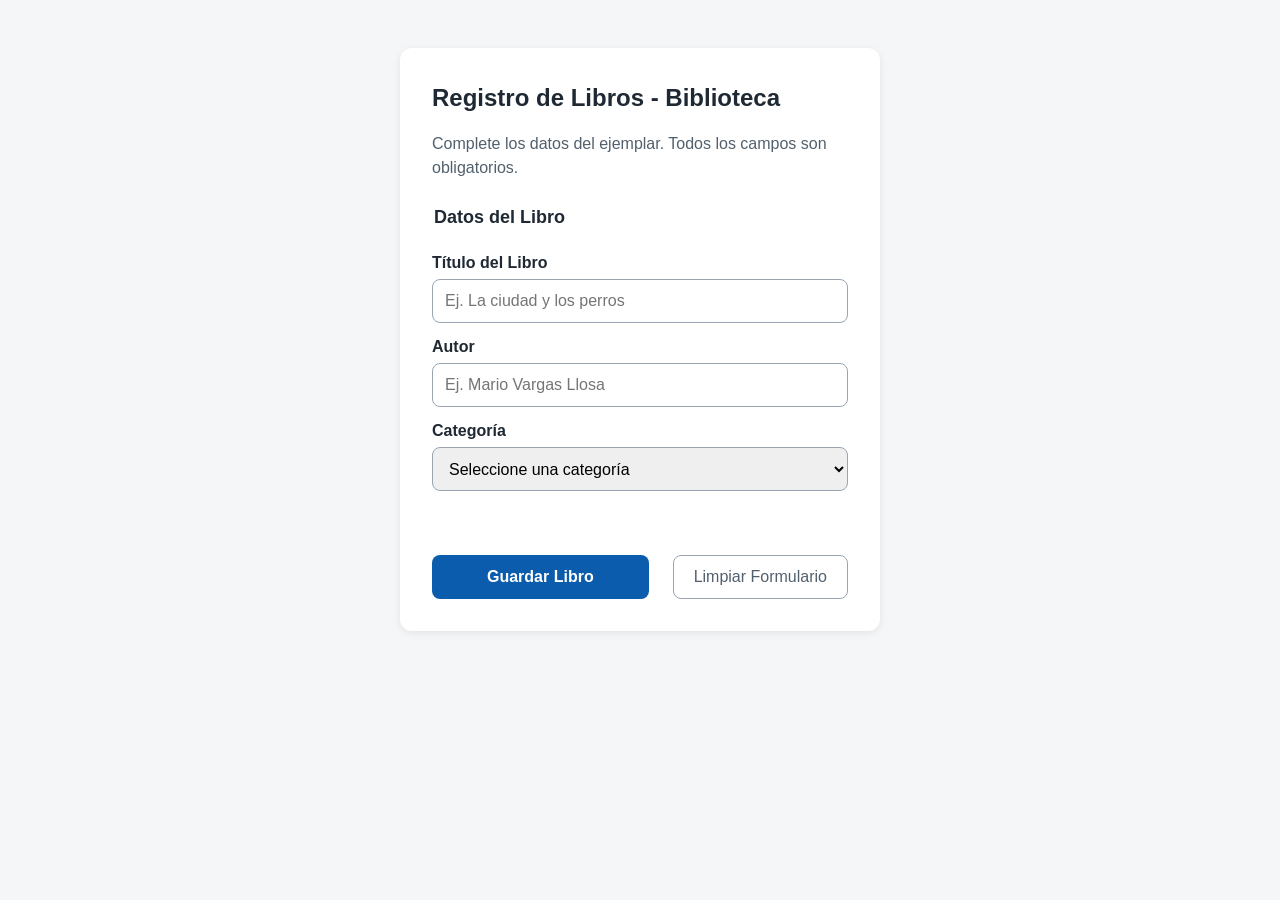
<file: index.html>
<!doctype html>
<html lang="es">
  <head>
    <meta charset="UTF-8" />
    <meta name="viewport" content="width=device-width, initial-scale=1.0" />
    <title>App Biblioteca - Registro</title>
    <link rel="stylesheet" href="estilos.css" />
  </head>
  <body>
    <main class="tarjeta">
      <h1>Registro de Libros - Biblioteca</h1>
      <p class="ayuda">
        Complete los datos del ejemplar. Todos los campos son obligatorios.
      </p>

      <form id="form-biblioteca" novalidate>
        <fieldset>
          <legend>Datos del Libro</legend>

          <label for="titulo">Título del Libro</label>
          <input
            id="titulo"
            type="text"
            placeholder="Ej. La ciudad y los perros"
            required
          />

          <label for="autor">Autor</label>
          <input
            id="autor"
            type="text"
            placeholder="Ej. Mario Vargas Llosa"
            required
          />

          <label for="categoria">Categoría</label>
          <select id="categoria" required>
            <option value="">Seleccione una categoría</option>
            <option value="Literatura">Literatura</option>
            <option value="Tecnología">Tecnología</option>
            <option value="Ciencias">Ciencias</option>
          </select>
        </fieldset>

        <p id="mensaje" class="mensaje" role="status"></p>

        <div class="acciones">
          <button type="submit" class="boton-principal">Guardar Libro</button>
          <button type="reset" class="boton-secundario">
            Limpiar Formulario
          </button>
        </div>
      </form>
    </main>
    <script src="app.js"></script>
  </body>
</html>
</file>
<file: estilos.css>
:root {
  --color-primario: #0b5cad;
  --color-texto: #1f2933;
  --color-suave: #52606d;
  --color-borde: #9aa5b1;
  --color-fondo: #f4f6f8;
  --color-error: #b42318;
  --color-exito: #067647;
  --espacio: 16px;
}

* {
  box-sizing: border-box;
}

body {
  margin: 0;
  padding: var(--espacio);
  font-family: Arial, sans-serif;
  font-size: 16px;
  line-height: 1.5;
  color: var(--color-texto);
  background: var(--color-fondo);
}

.tarjeta {
  max-width: 480px;
  margin: 32px auto;
  padding: 32px;
  background: #ffffff;
  border-radius: 12px;
  box-shadow: 0 2px 8px rgba(0, 0, 0, 0.08);
}

h1 {
  font-size: 24px;
  margin: 0 0 8px;
}
.ayuda {
  color: var(--color-suave);
  margin-bottom: 24px;
}
fieldset {
  border: none;
  padding: 0;
  margin: 0 0 24px;
}
legend {
  font-size: 18px;
  font-weight: bold;
  margin-bottom: 8px;
}
label {
  display: block;
  font-weight: bold;
  margin: 12px 0 4px;
}

input,
select {
  width: 100%;
  min-height: 44px;
  padding: 8px 12px;
  font-size: 16px;
  border: 1px solid var(--color-borde);
  border-radius: 8px;
}

.validado input:invalid,
.validado select:invalid {
  border: 2px solid var(--color-error);
}

.acciones {
  display: flex;
  gap: 24px;
  flex-wrap: wrap;
}

button {
  min-height: 44px;
  padding: 10px 20px;
  font-size: 16px;
  border-radius: 8px;
  cursor: pointer;
}

.boton-principal {
  flex: 1;
  background: var(--color-primario);
  color: #ffffff;
  border: none;
  font-weight: bold;
}

.boton-secundario {
  background: transparent;
  color: var(--color-suave);
  border: 1px solid var(--color-borde);
}

:focus-visible {
  outline: 3px solid #f59e0b;
  outline-offset: 2px;
}

.mensaje {
  min-height: 24px;
  font-weight: bold;
}
.mensaje.error {
  color: var(--color-error);
}
.mensaje.exito {
  color: var(--color-exito);
}
.mensaje.info {
  color: var(--color-primario);
}
</file>
